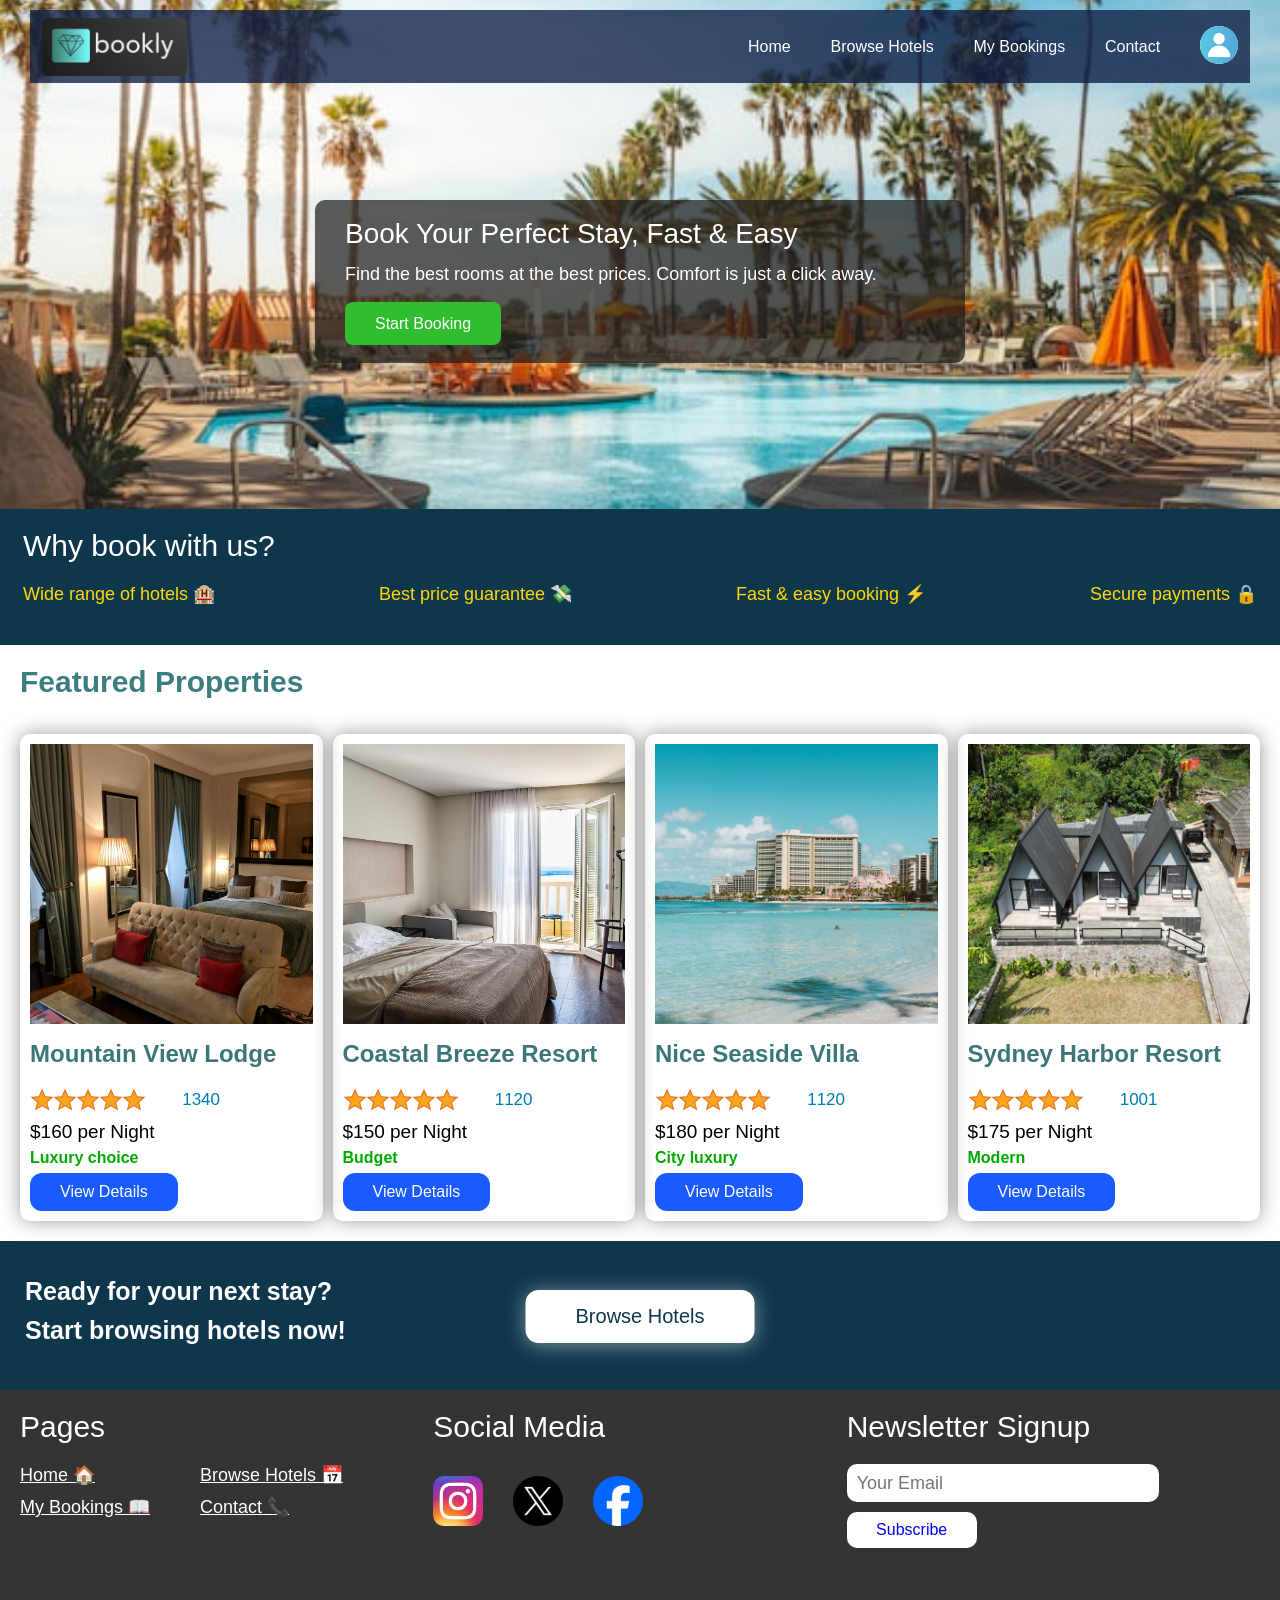
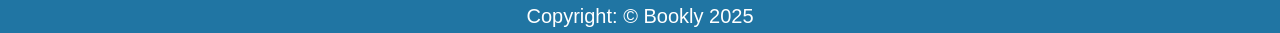
<file: index.html>
<!DOCTYPE html>
<html lang="en">
<head>
  <meta charset="UTF-8">
  <meta name="viewport" content="width=device-width, initial-scale=1.0">

  <link rel="stylesheet" href="styles/bookly.css">
  <link rel="stylesheet" href="styles/general-header.css">
  <link rel="stylesheet" href="styles/general.css">
  <link rel="stylesheet" href="styles/general-footer.css">

  <title>Bookly</title>
</head>
<body>
  <header>
    <!--[Logo] | Home | Browse Hotels | My Bookings | Contact | (Login Button)-->
    <div class="header-left-section">
      <a class="homepage-link" href="index.html">
        <img class="logo" src="images/logos/logo.jpg">
        <img class="mobile-logo" src="images/logos/mobile-logo.jpg">
      </a>
    </div>
    <div class="header-right-section">
      <a class="headers-link home-link" href="index.html">Home</a>
      <a class="headers-link" href="browse.html">Browse Hotels</a>
      <a class="headers-link my-bookings-link" href="my-bookings.html">My Bookings</a>
      <a class="headers-link contact-link" href="contact.html">Contact</a>
      <div class="profile js-profile-btn">
        <img class="profile-picture" src="images/icons/profile-picture.png">
      </div>
      <div class="hamburger-menu-button js-hamburger-menu-btn">
        <img class="hamburger-menu-icon" src="images/icons/hamburger-menu.png">
      </div>
    </div>

    <div class="user-menu js-user-menu">
      <img class="x-symbol js-x-symbol" src="images/icons/x-symbol.png">
      <div class="profile-picture-section">
        <img class="profile-picture" src="images/icons/profile-picture.png">
        <p>Your Name</p>
      </div>
      <div class="tools-section">
        <div class="user-menu-tool">
          <div class="tool-icon-container">
            <img class="tool-icon" src="images/icons/profile.png">
          </div>
          <div class="tool-name">
            <p>Edit Profile</p>
            <p>&#9654;</p>
          </div>
        </div>
        <div class="user-menu-tool">
          <div class="tool-icon-container">
            <img class="tool-icon" src="images/icons/setting.png">
          </div>
          <div class="tool-name">
            <p>Settings & Privacy</p>
            <p>&#9654;</p>
          </div>
        </div>
        <div class="user-menu-tool">
          <div class="tool-icon-container">
            <img class="tool-icon" src="images/icons/help.png">
          </div>
          <div class="tool-name">
            <p>Help & Support</p>
            <p>&#9654;</p>
          </div>
        </div>
        <div class="user-menu-tool">
          <div class="tool-icon-container">
            <img class="tool-icon" src="images/icons/logout.png">
          </div>
          <div class="tool-name">
            <p>Logout</p>
            <p>&#9654;</p>
          </div>
        </div>
      </div>
    </div>
    <div class="js-mobile-header-menu mobile-header-menu">
      <a class="header-mobile-link mobile-home-link" href="index.html">Home</a>
      <a class="header-mobile-link mobile-browse-hotels-link" href="browse.html">Browse Hotels</a>
      <a class="header-mobile-link mobile-my-bookings-link" href="my-bookings.html">My Bookings</a>
      <a class="header-mobile-link mobile-contact-link" href="contact.html">Contact</a>
      <div class="header-mobile-link mobile-profile-link js-profile-btn" href="">
        Profile <img class="profile-picture" src="images/icons/profile-picture.png">
      </div>
    </div>
  </header>

  <main>
    <div class="background-image-container">
      <img class="background-image" src="images/places/background.-image.jpg">
    </div>
    <div class="hero-section">
      <p class="hero-section-title">Book Your Perfect Stay, Fast & Easy</p>
      <p class="hero-section-main-text">Find the best rooms at the best prices. Comfort is just a click away.</p>
      <a href="browse.html" class="booking-button">Start Booking</a>
    </div>
    <div class="info">
      <div class="info-title">Why book with us?</div>
      <div class="booking-reasons">
        <p>Wide range of hotels 🏨</p>
        <p>Best price guarantee 💸</p>
        <p>Fast & easy booking ⚡</p>
        <p>Secure payments 🔒</p>
      </div>
    </div>
    <div class="featured-hotels">
      <p class="fh-title">Featured Properties</p>
      <div class="fh-grid">
        <section class="fh-hotel">
          <div class="fh-image-container">
            <img class="hotel-image" src="images/properties/hotel10.jpg">
          </div>
          <p class="hotel-name">
            Mountain View Lodge
          </p>
          <div class="rating">
            <img class="stars" src="images/stars/rating-50.png">
            <span class="rating-count">1340</span>
          </div>
          <p class="price">$160 per Night</p>
          <p class="small-tag">Luxury choice</p>
          <button class="js-view-details-btn" data-property-id="e1f5877c-19a1-4aa7-bb8b-b70da4f28dcb">View Details</button>
        </section>
        <section class="fh-hotel">
          <div class="fh-image-container">
            <img class="hotel-image" src="images/properties/hotel3.jpg">
          </div>
          <p class="hotel-name">
            Coastal Breeze Resort
          </p>
          <div class="rating">
            <img class="stars" src="images/stars/rating-50.png">
            <span class="rating-count">1120</span>
          </div>
          <p class="price">$150 per Night</p>
          <p class="small-tag">Budget</p>
          <button class="js-view-details-btn" data-property-id="a6e2c6d7-bb24-40d4-b79e-0212d9a3f7b4">View Details</button>
        </section>
        <section class="fh-hotel">
          <div class="fh-image-container">
            <img class="hotel-image" src="images/properties/hotel29.jpg">
          </div>
          <p class="hotel-name">
            Nice Seaside Villa
          </p>
          <div class="rating">
            <img class="stars" src="images/stars/rating-50.png">
            <span class="rating-count">1120</span>
          </div>
          <p class="price">$180 per Night</p>
          <p class="small-tag">City luxury</p>
          <button class="js-view-details-btn" data-property-id="81dfda89-15b7-409b-b041-c0d1ed1b9edb">View Details</button>
        </section>
        <section class="fh-hotel">
          <div class="fh-image-container">
            <img class="hotel-image" src="images/properties/hotel25.jpg">
          </div>
          <p class="hotel-name">
            Sydney Harbor Resort
          </p>
          <div class="rating">
            <img class="stars" src="images/stars/rating-50.png">
            <span class="rating-count">1001</span>
          </div>
          <p class="price">$175 per Night</p>
          <p class="small-tag">Modern</p>
          <button class="js-view-details-btn" data-property-id="bded8b17-d1c7-456a-8b16-8d309a8c4492">View Details</button>
        </section>
      </div>
    </div>

    <div class="call-to-action">
      <div>
        <p>Ready for your next stay?</p>
        <p>Start browsing hotels now!</p>
      </div>
      
      <button class="js-browse-hotels-btn">Browse Hotels</button>
    </div>
  </main>

  <footer>
    <section class="footer-links">
      <div class="footer-title">
        Pages
      </div>
      <div class="links">
        <a href="index.html">Home 🏠</a>
        <a href="browse.html">Browse Hotels 📅</a>
        <a href="my-bookings.html">My Bookings 📖</a>
        <a href="contact.html">Contact 📞</a>
      </div>
      
    </section>
    
    <section class="footer-socials">
      <div class="footer-title">
        Social Media
      </div>
      <div class="social-icons-container">
        <img src="images/icons/instagram-icon.png">
        <img src="images/icons/x-icon.png">
        <img src="images/icons/facebook-icon.png">
      </div>
    </section>
    <section>
      <div class="footer-title">
        Newsletter Signup
      </div>
      <div class="message-container">
        <input type="text" placeholder="Your Email">
        <button class="subscribe-button">
          Subscribe
        </button>
      </div>
    </section>
  </footer>
  <section class="copyrights-section">
    Copyright: © Bookly 2025
  </section>

  <script src="./scripts/homepage.js" type="module"></script>
</body>
</html>
</file>
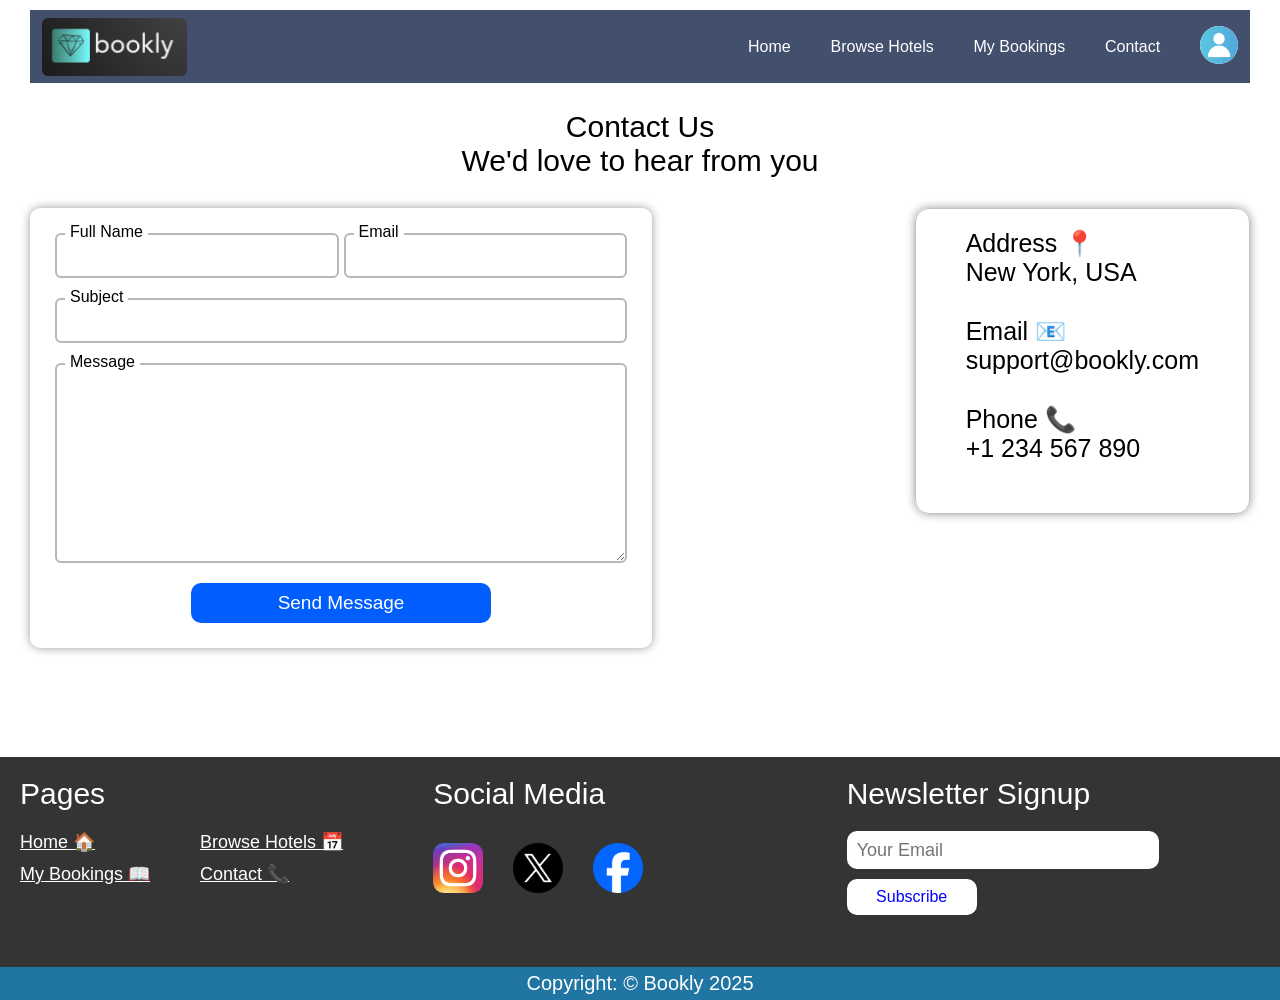
<file: contact.html>
<!DOCTYPE html>
<html lang="en">
<head>
  <meta charset="UTF-8">
  <meta name="viewport" content="width=device-width, initial-scale=1.0">

  <link rel="stylesheet" href="styles/general-header.css">
  <link rel="stylesheet" href="styles/general-footer.css">
  <link rel="stylesheet" href="styles/general.css">
  <link rel="stylesheet" href="styles/contact.css">

  <title>Contact</title>
</head>
<body>
  <header>
    <!--[Logo] | Home | Browse Hotels | My Bookings | Contact | (Login Button)-->
    <div class="header-left-section">
      <a class="homepage-link" href="index.html">
        <img class="logo" src="images/logos/logo.jpg">
        <img class="mobile-logo" src="images/logos/mobile-logo.jpg">
      </a>
    </div>
    <div class="header-right-section">
      <a class="headers-link home-link" href="index.html">Home</a>
      <a class="headers-link" href="browse.html">Browse Hotels</a>
      <a class="headers-link my-bookings-link" href="my-bookings.html">My Bookings</a>
      <a class="headers-link contact-link" href="contact.html">Contact</a>
      <div class="profile js-profile-btn">
        <img class="profile-picture" src="images/icons/profile-picture.png">
      </div>
      <div class="hamburger-menu-button js-hamburger-menu-btn">
        <img class="hamburger-menu-icon" src="images/icons/hamburger-menu.png">
      </div>
    </div>

    <div class="user-menu js-user-menu">
      <img class="x-symbol js-x-symbol" src="images/icons/x-symbol.png">
      <div class="profile-picture-section">
        <img class="profile-picture" src="images/icons/profile-picture.png">
        <p>Your Name</p>
      </div>
      <div class="tools-section">
        <div class="user-menu-tool">
          <div class="tool-icon-container">
            <img class="tool-icon" src="images/icons/profile.png">
          </div>
          <div class="tool-name">
            <p>Edit Profile</p>
            <p>&#9654;</p>
          </div>
        </div>
        <div class="user-menu-tool">
          <div class="tool-icon-container">
            <img class="tool-icon" src="images/icons/setting.png">
          </div>
          <div class="tool-name">
            <p>Settings & Privacy</p>
            <p>&#9654;</p>
          </div>
        </div>
        <div class="user-menu-tool">
          <div class="tool-icon-container">
            <img class="tool-icon" src="images/icons/help.png">
          </div>
          <div class="tool-name">
            <p>Help & Support</p>
            <p>&#9654;</p>
          </div>
        </div>
        <div class="user-menu-tool">
          <div class="tool-icon-container">
            <img class="tool-icon" src="images/icons/logout.png">
          </div>
          <div class="tool-name">
            <p>Logout</p>
            <p>&#9654;</p>
          </div>
        </div>
      </div>
    </div>
    <div class="js-mobile-header-menu mobile-header-menu">
      <a class="header-mobile-link mobile-home-link" href="index.html">Home</a>
      <a class="header-mobile-link mobile-browse-hotels-link" href="browse.html">Browse Hotels</a>
      <a class="header-mobile-link mobile-my-bookings-link" href="my-bookings.html">My Bookings</a>
      <a class="header-mobile-link mobile-contact-link" href="contact.html">Contact</a>
      <div class="header-mobile-link mobile-profile-link js-profile-btn" href="">
        Profile <img class="profile-picture" src="images/icons/profile-picture.png">
      </div>
    </div>
  </header>
  <div class="page-title">
    <p>Contact Us</p>
    <p>We'd love to hear from you</p>
  </div>
  
  <main>
    <section class="message-section js-message-section">
      <div class="message-header">
        <div class="input-container">
          <div class="error-message js-name-error">Please enter your full name.</div>
          <p class="input-title">Full Name</p>
          <input class="js-name-input name-input" type="text">
        </div>
        <div class="input-container">
          <div class="error-message js-email-error">Please enter your email correctly.</div>
          <p class="input-title second-input-title">Email</p>
          <input class="js-email-input" type="email">
        </div>
      </div>
      
      <div class="message-main">
        <p class="input-title">Subject</p>
        <div class="third-error-message js-message-error">Please enter your message here.</div>
        <p class="input-title second-input-title js-message-title">Message</p>
        <input class="js-subject-input" type="text">
        <textarea class="js-message-textarea"></textarea>
      </div>
      <div class="message-button-section">
        <button class="js-send-message-btn">Send Message</button>
      </div>
    </section>

    <section class="contact-methods-section">

      <div>
        <p>Address 📍 </p>
        <p>New York, USA</p>
      </div>

      <div>
        <p class="contact-title">Email 📧</p>
        <p class="contact-method">support@bookly.com</p>
      </div>

      <div>
        <p>Phone 📞</p>
        <p>+1 234 567 890</p>
      </div>
    </section>
  </main>

  <div class="success-sending js-success-sending">
    <div class="success-sending-message">
      <button class="js-remove-message-button">
        <img src="images/icons/x-symbol.png">
      </button>
      <p class="thanking">Thank You</p>
      <p>Your message was sent successfuly✅</p>
    </div>
  </div>

  <footer>
    <section class="footer-links">
      <div class="footer-title">
        Pages
      </div>
      <div class="links">
        <a href="index.html">Home 🏠</a>
        <a href="browse.html">Browse Hotels 📅</a>
        <a href="my-bookings.html">My Bookings 📖</a>
        <a href="contact.html">Contact 📞</a>
      </div>
      
    </section>
    
    <section class="footer-socials">
      <div class="footer-title">
        Social Media
      </div>
      <div class="social-icons-container">
        <img src="images/icons/instagram-icon.png">
        <img src="images/icons/x-icon.png">
        <img src="images/icons/facebook-icon.png">
      </div>
    </section>
    <section>
      <div class="footer-title">
        Newsletter Signup
      </div>
      <div class="message-container">
        <input type="text" placeholder="Your Email">
        <button class="subscribe-button">
          Subscribe
        </button>
      </div>
    </section>
  </footer>
  <section class="copyrights-section">
    Copyright: © Bookly 2025
  </section>

  <script src="scripts/contact.js" type="module"></script>
</body>
</html>
</file>
<file: styles/bookly.css>
main {
  position: relative;
  display: flex;
  flex-direction: column;
  padding-bottom: 242px;
}


.background-image-container {
 height: fit-content;
}

.background-image {
  width: 100%;
  height: 510px;
  object-fit: cover;
  object-position: center;
}

.hero-section {
  position: absolute;
  top: 200px;
  position: absolute;
  left: 50%;
  transform: translateX(-50%);
  padding: 18px 30px;
  padding-bottom: 30px;
  padding-right: 60px;
  color: white;
  background-color: rgba(28, 28, 28, 0.7);
  border-radius: 10px;
  width: 560px;
}

.hero-section-title {
  font-size: 28px;
  margin-bottom: 14px;
}

.hero-section-main-text {
  margin-bottom: 30px;
  font-size: 18px;
}

.booking-button {
  text-decoration: none;
  color: white;
  background-color: rgb(48, 189, 48);
  padding: 13px 30px;
  border-radius: 8px;
  transition: background-color 0.16s;
}
.booking-button:hover {
  background-color: rgb(53, 215, 53);
}

.info {
  padding: 20px 23px;
  background-color: rgb(15, 55, 76);
  margin-top: -5px;
  color: white;
  z-index: 30;
}

.info-title {
  font-size: 30px;
}

.booking-reasons {
  display: flex;
  justify-content: space-between;
  margin: 20px 0;
  color: gold;
  font-size: 18px;
}

.featured-hotels {
  /* background-color: rgb(112, 135, 135); */
  padding: 20px;
  z-index: 30;
  background-color: white;
}

.fh-title {
  /* color: rgb(122, 255, 122); */
  /* color: rgb(122, 251, 255); */
  color: rgb(60, 125, 127);
  font-size: 30px;
  margin-bottom: 35px;
  font-weight: bold;
}

.fh-grid {
  display: grid;
  grid-template-columns: 1fr 1fr 1fr 1fr;
  column-gap: 10px;
  row-gap: 20px;
}

.hotel-image {
  width: 100%;
  height: 280px;
  object-fit: cover;
  object-position: center;
}

.fh-image-container {
  margin-bottom: 12px;
}

.stars {
  height: 23px;
}

.rating {
  display: flex;
  align-items: center;
  margin-bottom: 10px;
}

.rating-count {
  margin-left: 36px;
  /* color: rgb(122, 255, 122); */
  color: rgb(1, 124, 182);
  font-size: 17px;
  cursor: pointer;
}

.price {font-size: 19px;}

.small-tag {
  /* font-size: 17px; */
  color: rgb(1, 169, 1);
  font-weight: bold;
  padding: 6px 0;
}

.hotel-name {
  color: rgb(59, 119, 121);
  font-size: 24px;
  margin-bottom: 20px;
  font-weight: bold;
}

.fh-hotel {
  /* border: solid 1px rgb(112, 135, 135); */
  padding: 10px;
  box-shadow: 0 0 20px rgba(0, 0, 0, 0.4);
  border-radius: 10px;
}

.fh-hotel button, .fh-hotel a {
  background-color: rgb(26, 91, 255);
  color: white;
  border: none;
  padding: 10px 30px;
  font-size: 16px;
  border-radius: 12px;
  cursor: pointer;
  transition: background-color 0.16s;
}
.fh-hotel button:hover {
  background-color: rgb(26, 125, 255);
}

.call-to-action {
  background-color: rgb(15, 55, 76);
  color: white;
  display: flex;
  align-items: center;
  height: 150px;
  padding-left: 25px;
  position: relative;
  z-index: 30;
}

.call-to-action p {
  font-size: 25px;
  margin-bottom: 10px;
  font-weight: bold;
}

.call-to-action button {
  position: absolute;
  border: none;
  background-color: white;
  color: rgb(15, 55, 76);
  padding: 15px 50px;
  font-size: 20px;
  border-radius: 13px;
  cursor: pointer;
  left: 50%;
  transform: translateX(-50%);
  box-shadow: 0 2px 20px rgba(238, 243, 243, 0.5);
  transition: box-shadow 0.16s;
  white-space: nowrap;
}
.call-to-action button:hover {
  box-shadow: 0 2px 25px rgba(238, 243, 243, 0.5);
}

@media (max-width: 1265px) {
  .fh-grid {
    display: grid;
    grid-template-columns: 1fr 1fr;
    column-gap: 10px;
  }
}

@media (max-width: 960px) {
  .call-to-action button {
    left: 90%;
    transform: translateX(-90%);
    /* width: 220px; */
    font-size: 18px;
  }

  main {padding-bottom: 555px;}
}

@media (max-width: 895px) {
  .booking-reasons {font-size: 16px;}
}

@media (max-width: 800px) {
  .booking-reasons {
    display: grid;
    grid-template-columns: 1fr 1fr;
    font-size: 19px;
    row-gap: 13px;
  }

  .hero-section {
    width: 400px;
    padding: 18px 23px;
    padding-bottom: 30px;
  }

  .hero-section-title {
    margin-bottom: 20px;
    width: 300px;
  }

  .hero-section-main-text {line-height: 28px;}
}

@media (max-width: 642px) {
  .call-to-action button {
    position: static;
    transform: none;
    margin-top: 10px;
  }

  .call-to-action {
    flex-direction: column;
    padding: 23px 0;
  }

  .fh-grid {grid-template-columns: 1fr;}

  .fh-title {text-align: center;}
}

@media (max-width: 490px) {
  .booking-reasons {
    display: flex;
    flex-direction: column;
    align-items: center;
  }

  .info-title {text-align: center;}

  .hero-section-title {
    font-size: 24px;
    font-weight: bold;
    width: auto;
  }

  .hero-section { width: 240px;}

  .booking-button {
    display: block;
    margin: auto;
    width: fit-content;
  }
}

@media (max-width: 348px) {
  .call-to-action p {font-size: 20px;}
}
</file>
<file: styles/general-header.css>
header {
  background-color: rgba(13, 30, 69, 0.78);
  height: 73px;
  display: flex;
  align-items: center;
  justify-content: space-between;
  padding: 0 12px;
  position: fixed;
  top: 10px;
  left: 30px;
  right: 30px;
  z-index: 41;
}

.logo {
  height: 58px;
  border-radius: 6px;
  /* display: none; */
}

.mobile-logo {
  height: 49px;
  display: none;
}

.profile-picture {
  height: 38px;
  background-color: white;
  border-radius: 50px;
}

.profile {cursor: pointer;}

.user-menu {
  position: absolute;
  background-color: white;
  right: 0;
  top: 78px;
  width: 225px;
  padding: 0 13px;
  overflow: hidden;
  height: 0;
  transition: height 0.35s, padding 0.35s;
  z-index: 30;
}

.user-menu-drop-down {
  height: 266px;
  padding: 13px;
}

.profile-picture-section {
  display: flex;
  align-items: center;
  padding-bottom: 10px;
  border-bottom: solid 1.5px rgb(194, 194, 194);
  margin-bottom: 10px;
}

.profile-picture-section p {
  margin-left: 19px;
  font-size: 20px;
  /* border: 1px solid red; */
  width: 132px;
}

.profile-picture-section img {height: 50px;}

.x-symbol {
  height: 18px;
  position: absolute;
  right: 10px;
  top: 10px;
  /* border: 1px solid red; */
  cursor: pointer;
  padding: 5px;
}

.user-menu-tool {
  display: flex;
  align-items: center;
  margin-bottom: 14px;
  /* border: solid 1px red; */
  cursor: pointer;
}

.tool-icon {height: 27px;}

.tool-icon-container {
  background-color: rgb(223, 223, 223);
  width: 36px;
  height: 36px;
  display: flex;
  align-items: center;
  justify-content: center;
  border-radius: 20px;
  margin-right: 10px;
  /* border: red solid 1px; */
}

.tool-name {
  display: flex;
  align-items: center;
  justify-content: space-between;
  /* width: 175px; */
  width: 80%;
  /* border: 1px solid red; */
  font-size: 14.5px;
  color: rgb(95, 95, 95);
}

.header-right-section {
  display: flex;
  justify-content: space-between;
  align-items: center;
  width: 490px;
}

.headers-link {
  text-decoration: none;
  color: white;
}

.homepage-link {
  display: flex;
  align-items: center;
}

.hamburger-menu-button {
  display: none;
  margin-right: 10px;
  cursor: pointer;
}

.hamburger-menu-icon {height: 22px;}

.mobile-header-menu {
  position: absolute;
  display: flex;
  flex-direction: column;
  background-color: rgba(13, 30, 69, 0.78);
  /* background-color: black; */
  top: 73px;
  left: 0;
  right: 0;
  align-items: center;
  overflow: hidden;
  height: 0;
  transition: height 0.35s;
  display: none;
}

.mobile-header-drop-down {height: 90px;}

.header-mobile-link {
  text-decoration: none;
  color: white;
  display: flex;
  align-items: center;
  width: 100%;
  justify-content: center;
  padding: 8px 0;
  font-weight: bold;
  font-size: 18px;
}

/* .mobile-my-bookings-link, .mobile-contact-link,
.mobile-profile-link {display: none;} */
.mobile-home-link, .mobile-browse-hotels-link,
.mobile-profile-link {display: none;}
.header-mobile-link img {margin-left: 20px;}

@media (max-width: 755px) {
  .my-bookings-link, .contact-link {display: none;}
  .header-right-section {width: 300px;}
  .hamburger-menu-button {display: inherit;}
  .mobile-header-menu {display: inherit;}
}

@media (max-width: 560px) {
  .logo {display: none;}
  .mobile-logo {display: inherit;}
}

@media (max-width: 454px) {
  header {
    top: 5px;
    left: 5px;
    right: 5px;
  }
  .headers-link {display: none;}
  .header-right-section {width: 32px;}
  .profile {display: none;}

  .logo {display: inherit;}
  .mobile-logo {display: none;}
  .mobile-header-drop-down {height: 210px;}
  /* .mobile-my-bookings-link, .mobile-contact-link,
  .mobile-profile-link {display: flex;} */
  .mobile-home-link, .mobile-browse-hotels-link,
  .mobile-profile-link {display: flex;}
  .user-menu {
    top: 0;
    left: 0;
    right: 0;
    width: auto;
  }
  /* .user-menu-tool {width: 500px;} */
}
</file>
<file: styles/general.css>
body {
  margin: 0;
  font-family: Arial;
  min-height: 1500px;
  position: relative;
  /* height: 100%; */
}

p {margin: 0;}

* {outline: none;}
</file>
<file: styles/general-footer.css>
footer {
  display: grid;
  grid-template-columns: 1fr 1fr 1fr;
  background-color: rgb(53, 52, 52);
  color: white;
  padding: 20px;
  height: 170px;
  z-index: 90;
  position: absolute;
  bottom: 33px;
  right: 0;
  left: 0;
}

footer a {
  color: white;
  font-size: 18px;
}

.copyrights-section {
  background-color: rgb(32, 117, 163);
  color: white;
  height: 33px;
  display: flex;
  align-items: center;
  justify-content: center;
  font-size: 20px;
  /* margin-top: 30px; */
  z-index: 90;
  position: absolute;
  bottom: 0;
  left: 0;
  right: 0;
}

.links {
  margin-top: 20px;
  display: grid;
  grid-template-columns: 180px 180px;
  /* border: solid red; */
  row-gap: 10px;
}

.footer-title {
  font-size: 30px;
}

.social-icons-container {
  display: grid;
  grid-template-columns: 80px 80px 80px;
  margin-top: 32px;
}

.social-icons-container img {
  height: 50px;
  cursor: pointer;
}

footer input {
  width: 300px;
  font-size: 18px;
  outline: none;
  height: 36px;
  padding-left: 10px;
  border-radius: 10px;
  border: none;
}

.message-container {
  display: flex;
  flex-direction: column;
  margin-top: 20px;
}

.subscribe-button {
  width: 130px;
  height: 36px;
  border: none;
  margin-top: 10px;
  font-size: 16px;
  border-radius: 10px;
  background-color: white;
  color: blue;
  cursor: pointer;
}

@media (max-width: 960px) {
  footer {
    display: flex;
    flex-direction: column;
    align-items: center;
    height: auto;
  }

  footer section {
    padding-bottom: 20px;
    margin-bottom: 20px;
    border-bottom: solid 1px white;
  }

  .footer-title {
    text-align: center;
    font-weight: bold;
  }

  .links {grid-template-columns: 1fr 1fr;}

  .links a {font-size: 15.5px;}
}

@media (max-width: 348px) {
  footer input {width: 100%;}
}
</file>
<file: styles/contact.css>
body {min-height: 890px;}

main {
  margin: 0 30px;
  margin-top: 30px;
  display: flex;
  justify-content: space-between;
}

.page-title {
  margin-top: 110px;
  padding: 0 13px;
}

.page-title p {
  text-align: center;
  font-size: 30px;
}

.contact-methods-section {
  border: 1.5px solid rgb(193, 193, 193);
  padding: 20px 50px;
  width: fit-content;
  height: fit-content;
  border-radius: 14px;
  box-shadow: 0 0 10px rgba(0, 0, 0, 0.4);
}

.contact-methods-section div {margin-bottom: 30px;}
.contact-methods-section p {font-size: 25px;}

.message-section {
  /* border: 1px solid red; */
  box-shadow: 0 0 10px rgba(0, 0, 0, 0.4);
  padding: 25px;
  border-radius: 10px;
}

.message-section input {
  border: solid 2px rgb(183, 183, 183);
  border-radius: 6px;
  padding: 10px;
  font-size: 18px;
  width: 100%;
  box-sizing: border-box;
}

.input-container {
  flex: 1;
  position: relative;
  /* border: 1px solid red; */
}

.message-header {
  margin-bottom: 20px;
  display: flex;
  justify-content: space-between;
  gap: 5px;
}

.message-main {
  display: flex;
  flex-direction: column;
  position: relative;
}

.message-main input {
  width: 100%;
  box-sizing: border-box;
  margin-bottom: 20px;
}

textarea {
  font-size: 18px;
  height: 100%;
  min-height: 200px;
  max-height: 200px;
  width: 100%;
  min-width: 572px;
  max-width: 572px;
  border-radius: 6px;
  border: solid 2px rgb(183, 183, 183);
  padding: 10px;
  box-sizing: border-box;
}


.input-title {
  position: absolute;
  top: -10px;
  left: 10px;
  background-color: white;
  padding: 0 5px;
}
/* .message-header .second-input-title {left: 300px;} */

.message-main .second-input-title {top: 55px;}
.message-button-section {margin-top: 20px;}
.red-border {border-color: red;}
.message-button-section button {
  border: none;
  background-color: rgb(0, 94, 255);
  color: white;
  width: 100%;
  max-width: 300px;
  display: block;
  margin: auto;
  height: 40px;
  font-size: 19px;
  border-radius: 10px;
  cursor: pointer;
}

.error-message, .third-error-message {
  display: none;
  position: absolute;
  top: -28px;
  color: rgb(215, 1, 1);
}
.third-error-message {top: 55px;}
.tall {padding-top: 38px}
.space {margin-bottom: 40px;}

.success-sending {
  position: fixed;
  z-index: 100;
  top: 0;
  bottom: 0;
  left: 0;
  right: 0;
  background-color: rgba(0, 0, 0, 0.5);
  display: none;
}

.success-sending-message {
  position: absolute;
  top: 50%;
  left: 50%;
  transform: translate(-50%, -50%);
  background-color: white;
  padding: 10px;
  border-radius: 10px;
  min-width: 260px;
}

.success-sending button {
  position: absolute;
  right: 10px;
  cursor: pointer;
  border: none;
  background-color: white;
}

.success-sending img{
  height: 20px;

}

.success-sending p {
  font-size: 18px;
}

.success-sending .thanking {
  font-size: 25px;
  margin-bottom: 8px;
}

.visible {display: block;}
@media (max-width: 1028px) {
  main {
    flex-direction: column;
    padding-bottom: 700px;
    margin-left: 10px;
    margin-right: 10px;
  }

  .message-section {
    width: 100%;
    max-width: 650px;
    margin-bottom: 30px;
    margin-left: auto;
    margin-right: auto;
    box-sizing: border-box;
    padding-left: 13px;
    padding-right: 13px;
  }

  .message-header {gap: 7px;}

  .message-section input, .message-section textarea {width: 100%;}
  .message-section input {font-size: 15px;}
  
  .contact-methods-section {
    width: 100%;
    max-width: 650px;
    box-sizing: border-box;
    margin-left: auto;
    margin-right: auto;
  }

  textarea {
    max-width: 100%;
    min-width: 100%;
  }
}

@media (max-width: 581px) {
  .message-header {
    flex-direction: column;
  }
  .name-input {margin-bottom: 15px;}
  .second-space {margin-bottom: 30px;}
}

@media (max-width: 345px) {
  .contact-methods-section p {font-size: 20px}
}
</file>
